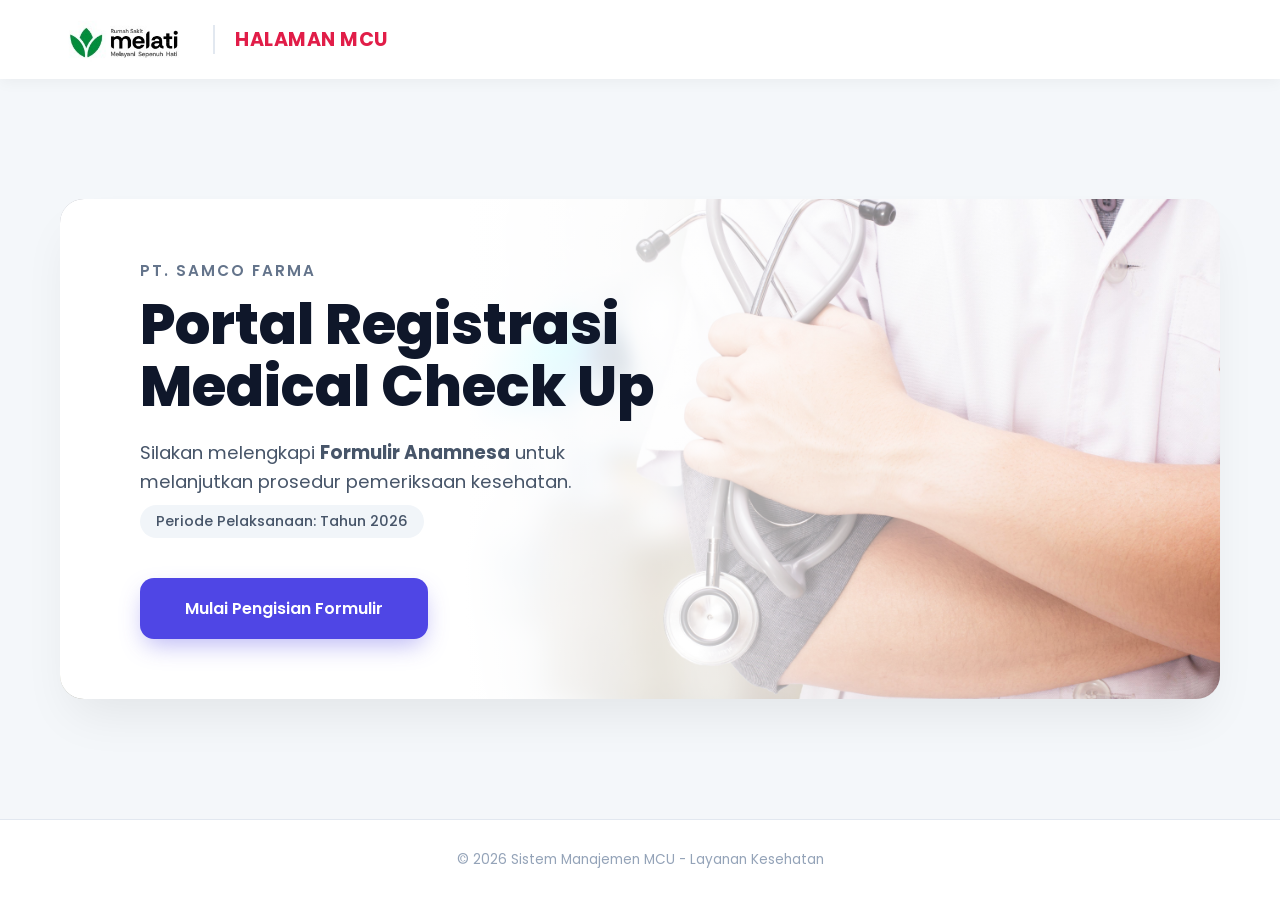
<file: index.html>
<!DOCTYPE html>
<html lang="id">
<head>
    <meta charset="UTF-8">
    <meta name="viewport" content="width=device-width, initial-scale=1.0">
    <title>Sistem Informasi MCU - PT SAMCO FARMA</title>
    <link href="https://fonts.googleapis.com/css2?family=Poppins:wght@300;400;600;700&display=swap" rel="stylesheet">
    <style>
        * {
            margin: 0;
            padding: 0;
            box-sizing: border-box;
            font-family: 'Poppins', sans-serif;
        }

        body {
            background-color: #f4f7fa;
            color: #1e293b;
            min-height: 100vh;
            display: flex;
            flex-direction: column;
        }

        /* --- NAVBAR --- */
        nav {
            background: #ffffff;
            padding: 12px 60px;
            box-shadow: 0 2px 15px rgba(0,0,0,0.05);
            display: flex;
            justify-content: space-between;
            align-items: center;
            position: sticky;
            top: 0;
            z-index: 100;
        }

        .nav-left {
            display: flex;
            align-items: center;
            gap: 20px;
        }

        .nav-brand {
            color: #e11d48;
            font-weight: 700;
            font-size: 1.2rem;
            border-left: 2px solid #e2e8f0;
            padding-left: 20px;
            text-transform: uppercase;
            letter-spacing: 0.5px;
        }

        .nav-logo-img {
            height: 55px;
            width: auto;
            object-fit: contain;
        }

        /* --- CONTAINER --- */
        .container {
            flex: 1;
            max-width: 1200px;
            margin: 0 auto;
            width: 100%;
            display: flex;
            align-items: center;
            padding: 40px 20px;
        }

        /* --- HERO CARD --- */
        .hero-card {
            position: relative;
            width: 100%;
            background: url('wallpaper_dashboard.jpg') no-repeat center center/cover;
            background-color: #ffffff;
            border-radius: 24px;
            overflow: hidden;
            display: flex;
            align-items: center;
            min-height: 500px;
            box-shadow: 0 25px 50px -12px rgba(0, 0, 0, 0.08);
        }

        .hero-overlay {
            position: absolute;
            top: 0;
            left: 0;
            width: 100%;
            height: 100%;
            /* Gradasi lebih halus untuk kesan premium */
            background: linear-gradient(90deg, rgba(255,255,255,1) 35%, rgba(255,255,255,0.8) 50%, rgba(255,255,255,0) 100%);
        }

        .hero-content {
            position: relative;
            z-index: 1;
            padding: 60px 80px;
            max-width: 700px;
            display: flex;
            flex-direction: column;
            align-items: flex-start;
        }

        .hero-content h2 {
            font-size: 0.95rem;
            color: #64748b;
            font-weight: 600;
            letter-spacing: 2px;
            text-transform: uppercase;
            margin-bottom: 12px;
        }

        .hero-content h1 {
            font-size: 3.5rem;
            font-weight: 800;
            color: #0f172a;
            line-height: 1.1;
            margin-bottom: 20px;
        }

        .hero-content p {
            font-size: 1.15rem;
            color: #475569;
            margin-bottom: 8px;
            line-height: 1.6;
        }

        .period-badge {
            display: inline-block;
            background: #f1f5f9;
            color: #475569;
            padding: 6px 16px;
            border-radius: 30px;
            font-size: 0.9rem;
            font-weight: 500;
            margin-bottom: 40px;
        }

        /* --- TOMBOL --- */
        .btn-primary {
            background-color: #4f46e5;
            color: #ffffff;
            padding: 18px 45px;
            border-radius: 14px;
            text-decoration: none;
            font-weight: 600;
            font-size: 1rem;
            transition: all 0.3s cubic-bezier(0.4, 0, 0.2, 1);
            box-shadow: 0 10px 25px -5px rgba(79, 70, 229, 0.4);
        }

        .btn-primary:hover {
            background-color: #3730a3;
            transform: translateY(-3px);
            box-shadow: 0 20px 30px -10px rgba(79, 70, 229, 0.5);
        }

        /* --- FOOTER --- */
        footer {
            text-align: center;
            padding: 30px;
            color: #94a3b8;
            font-size: 0.85rem;
            border-top: 1px solid #e2e8f0;
            background: #ffffff;
        }

        @media (max-width: 900px) {
            nav { padding: 10px 20px; }
            .hero-content { padding: 40px; }
            .hero-content h1 { font-size: 2.5rem; }
            .nav-brand { display: none; } /* Sembunyikan teks di mobile agar tidak sesak */
        }
    </style>
</head>
<body>

    <nav>
        <div class="nav-left">
            <img src="logo_kanan.jpeg" alt="Galaxy Medical Center" class="nav-logo-img">
            <div class="nav-brand">Halaman MCU</div>
        </div>
    </nav>

    <div class="container">
        <div class="hero-card">
            <div class="hero-overlay"></div>
            <div class="hero-content">
                <h2>PT. SAMCO FARMA</h2>
                <h1>Portal Registrasi Medical Check Up</h1>
                <p>Silakan melengkapi <strong>Formulir Anamnesa</strong> untuk melanjutkan prosedur pemeriksaan kesehatan.</p>
                <div class="period-badge">Periode Pelaksanaan: Tahun 2026</div>
                
                <a href="Form_Anamnesa.html" class="btn-primary">Mulai Pengisian Formulir</a>
            </div>
        </div>
    </div>

    <footer>
        &copy; 2026 Sistem Manajemen MCU - Layanan Kesehatan
    </footer>

</body>
</html>
</file>
